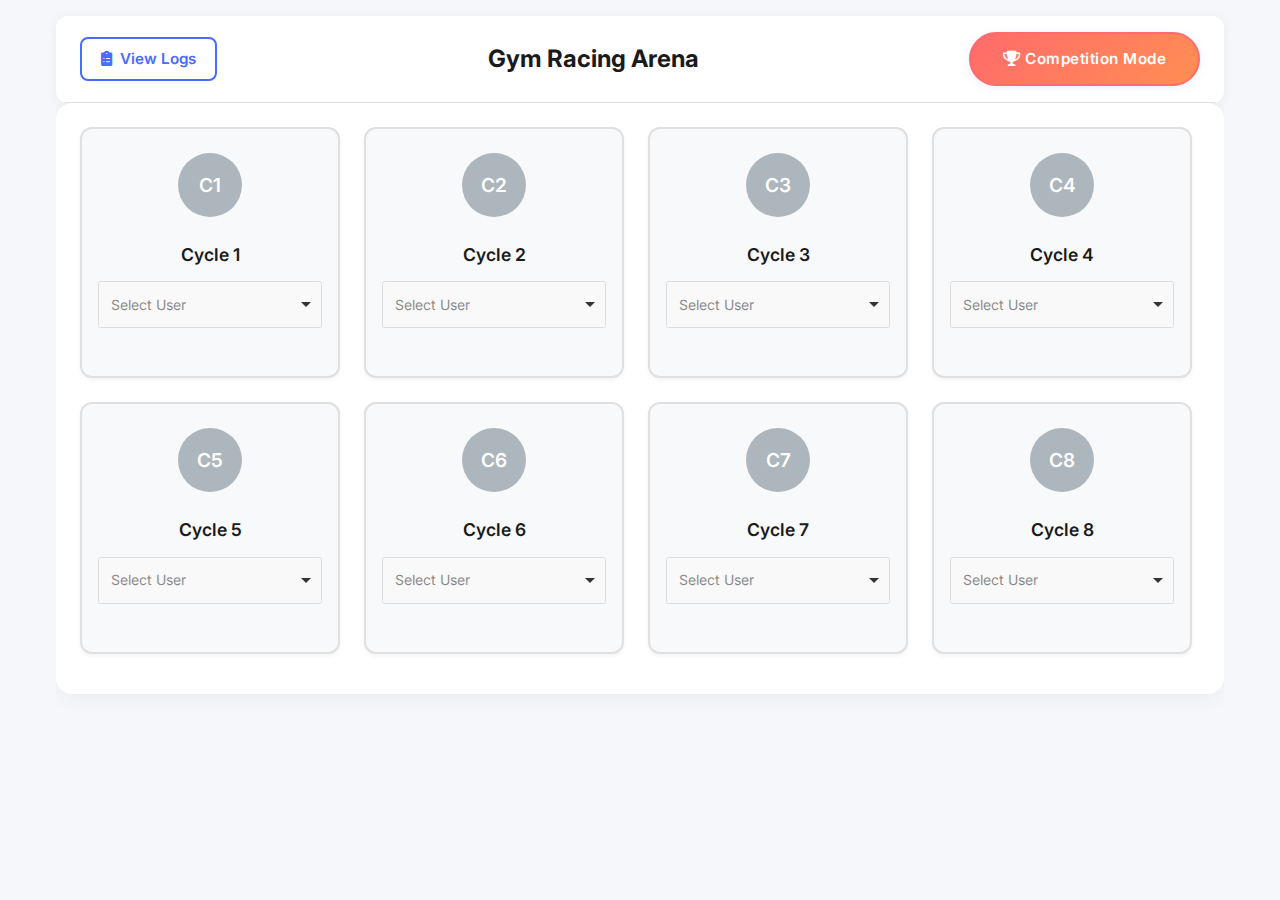
<file: templates/index.html>
<!DOCTYPE html>
<html lang="en">
<head>
  <meta charset="UTF-8" />
  <meta name="viewport" content="width=device-width, initial-scale=1.0"/>
  <title>Gym Racing Arena</title>
  <link rel="stylesheet" href="/static/css/index.css" />
  <link href="https://fonts.googleapis.com/css2?family=Inter:wght@400;500;600;700&display=swap" rel="stylesheet"/>
  <link rel="stylesheet" href="https://cdnjs.cloudflare.com/ajax/libs/font-awesome/6.0.0/css/all.min.css" />
  <link rel="stylesheet" href="/static/css/choices.min.css">
  <script src="/static/js/choices.min.js" defer></script>
  <style>
    /* Quick flex to get everything on one line */
    .header-top {
      display: flex;
      align-items: center;
      justify-content: space-between;
    }
    .header-actions a {
      margin-left: 1rem;
    }
    /* You can remove any .cycles-toolbar-edge or .cycle-title rules, since that section is gone */
  </style>
</head>
<body>
  <div class="container">
<header class="header">
  <div class="header-top">
    <a href="#" class="log-button" onclick="handleLogAccess(event)">
      <i class="fas fa-clipboard-list"></i>
      View Logs
    </a>

    <h1>Gym Racing Arena</h1>

    <a href="#" class="mode-btn competition" onclick="openCompetitionModal()">
      <i class="fas fa-trophy"></i>
      Competition Mode
    </a>
  </div>
</header>


    <main class="main-content">
      <!-- “Available Cycles” toolbar removed entirely -->

      <div class="cycles-container">
        <div class="cycles-grid" id="cyclesContainer">
          <!-- Cycle cards will be inserted here dynamically -->
        </div>
      </div>

      <!-- Competition Mode Confirmation Modal -->
<div id="competitionModal" class="popup">
  <div class="popup-content">
    <button class="close-btn" onclick="closeCompetitionModal()">×</button>
    <h3>Switch to Competition Mode?</h3>
    <p>This will stop all ongoing races. Are you sure?</p>

    <div class="modal-actions">
 <button class="save-btn" onclick="confirmCompetitionMode()">Yes, Switch</button>
            <button class="save-btn" onclick="closeCompetitionModal()">Cancel</button>
          
    </div>
  </div>
</div>

      <!-- Register New User Modal -->
      <div id="registerPopup" class="popup">
        <div class="popup-content">
          <span class="close-btn" onclick="closeRegisterPopup()">&times;</span>
          <h3>Register New User</h3>
          <div class="form-group">
            <input type="text" id="userName" placeholder="Enter your name" class="form-input" required />
          </div>
          <button id="saveUser" class="save-btn">Save User</button>
        </div>
      </div>
    </main>
  </div>

  <!-- Password Modal -->
  <div id="passwordModal" class="popup">
    <div class="popup-content">
      <span class="close-btn" onclick="closePasswordModal()">&times;</span>
      <h3>Enter Password to View Logs</h3>
      <div class="form-group">
        <input type="password" id="logPassword" class="form-input" placeholder="Enter password" />
      </div>
      <button onclick="verifyPassword()" class="save-btn">Submit</button>
    </div>
  </div>

  <script src="/static/js/script.js"></script>
</body>
</html>
</file>
<file: static/css/index.css>
/* Variables */
:root {
    --primary: #4a6bff;
    --primary-light: #eef1ff;
    --text: #1a1a1a;
    --text-light: #666;
    --bg: #f8f9fa;
    --border: #e0e0e0;
    --success: #4caf50;
    --error: #f44336;
    --white: #ffffff;
}

/* Reset and base styles */
* {
    margin: 0;
    padding: 0;
    box-sizing: border-box;
}

:root {
    --primary: #4a6bff;
    --primary-light: #eef1ff;
    --text: #1a1a1a;
    --text-light: #666;
    --bg: #f8f9fa;
    --border: #e0e0e0;
    --success: #4caf50;
    --error: #f44336;
    --white: #ffffff;
}

.mode-selector {
    display: flex;
    justify-content: center;
    gap: 1.5rem;
    margin: 1.5rem 0;
}

.log-button {
    display: flex;
    align-items: center;
    gap: 8px;
    padding: 0.5rem 1rem;
    background-color: var(--primary);
    color: var(--white);
    text-decoration: none;
    border-radius: 20px;
    font-weight: 500;
    transition: all 0.3s ease;
    z-index: 10;
}

.log-button:hover {
    background-color: #3a5ae8;
    transform: translateY(-1px);
    box-shadow: 0 2px 8px rgba(0, 0, 0, 0.1);
}

.log-text {
    white-space: nowrap;
}

body {
    font-family: 'Inter', sans-serif;
    background-color: #f5f7fa;
    color: var(--text);
    line-height: 1.6;
    min-height: 100vh;
    overflow-x: hidden;
    overflow-y: auto;
    margin: 0;
    padding: 0;
    overflow: hidden;
    display: flex;
    flex-direction: column;
}

.container {
    max-width: 1200px;
    margin: 0 auto;
    width: 100%;
    min-height: 100vh;
    display: flex;
    flex-direction: column;
    padding: 1rem;
    box-sizing: border-box;
}

/* Header */
.header {
    position: relative;
    background: var(--white);
    border-radius: 12px;
    box-shadow: 0 2px 12px rgba(0, 0, 0, 0.05);
    overflow: hidden;
    padding: 0;
}

.header-top {
    display: flex;
    justify-content: space-between;
    align-items: center;
    padding: 1rem 1.5rem;
    position: relative;
    border-bottom: 1px solid var(--border);
}

.header h1 {
    font-size: 1.5rem;
    color: var(--text);
    margin: 0;
    padding: 0;
    flex-grow: 1;
    text-align: center;
}

.mobile-menu-toggle {
    display: none;
    font-size: 1.5rem;
    cursor: pointer;
    color: var(--primary);
}

.header-actions {
    display: flex;
    justify-content: center;
    align-items: center;
    background: #f8f9ff;
    padding: 1rem;
    border-top: 1px solid rgba(0, 0, 0, 0.05);
    transition: all 0.3s ease;
}

.mode-selector {
    width: 100%;
    max-width: 800px;
    margin: 0 auto;
}

.mode-buttons {
    display: flex;
    justify-content: center;
    align-items: center;
    gap: 1rem;
    flex-wrap: wrap;
}

.mode-btn, .log-button {
    display: inline-flex;
    align-items: center;
    gap: 0.5rem;
    padding: 0.8rem 1.5rem;
    border: none;
    border-radius: 8px;
    font-weight: 600;
    font-size: 0.95rem;
    cursor: pointer;
    transition: all 0.3s ease;
    text-decoration: none;
    white-space: nowrap;
}

.mode-btn {
    background: var(--white);
    color: var(--primary);
    border: 2px solid var(--primary);
}

.mode-btn:hover {
    background: var(--primary-light);
    transform: translateY(-2px);
    box-shadow: 0 4px 8px rgba(0, 0, 0, 0.1);
}

.mode-btn:active {
    transform: translateY(0);
}

.mode-btn.active {
    background: linear-gradient(135deg, var(--primary), #6a5acd);
    color: white;
    border-color: transparent;
    box-shadow: 0 4px 12px rgba(74, 107, 255, 0.3);
}

.mode-btn.competition {
    background: linear-gradient(135deg, #ff6b6b, #ff8e53);
    color: white;
    border-color: transparent;
}

.mode-btn.competition:hover {
    background: linear-gradient(135deg, #ff5252, #ff7e5f);
    box-shadow: 0 4px 12px rgba(255, 107, 107, 0.3);
}

.log-button {
    background: var(--white);
    color: var(--primary);
    border: 2px solid var(--primary);
    padding: 0.5rem 1.2rem;
}

.log-button:hover {
    background: var(--primary-light);
    transform: translateY(-2px);
}

.log-button:active {
    transform: translateY(0);
}

/* Responsive adjustments */
@media (max-width: 992px) {
    .header-top {
        padding: 0.75rem 1rem;
    }
    
    .header h1 {
        font-size: 1.25rem;
    }
    
    .log-text {
        display: none;
    }
    
    .log-button {
        padding: 0.5rem;
        border-radius: 50%;
        width: 40px;
        height: 40px;
        justify-content: center;
    }
    
    .log-button i {
        margin: 0;
    }
}

@media (max-width: 768px) {
    .header-actions {
        position: absolute;
        top: 100%;
        left: 0;
        right: 0;
        background: var(--white);
        box-shadow: 0 4px 12px rgba(0, 0, 0, 0.1);
        padding: 1rem;
        opacity: 0;
        visibility: hidden;
        transform: translateY(-10px);
        transition: all 0.3s ease;
        z-index: 100;
    }
    
    .header-actions.visible {
        opacity: 1;
        visibility: visible;
        transform: translateY(0);
    }
    
    .mode-buttons {
        flex-direction: column;
        width: 100%;
        gap: 0.75rem;
    }
    
    .mode-btn {
        width: 100%;
        justify-content: center;
        padding: 0.75rem 1rem;
    }
    
    .mobile-menu-toggle {
        display: block;
    }
    
    .container {
        padding: 0.5rem;
    }
    
    .header-actions {
        padding: 1rem;
    }
}

.subtitle {
    color: var(--text-light);
    font-size: 1.1rem;
    margin-bottom: 1rem;
}

/* Mode Selector */
.mode-selector {
    display: flex;
    justify-content: center;
    gap: 1.5rem;
    margin: 1.5rem 0;
}
.cycles-toolbar-edge {
  display: flex;
  justify-content: space-between;
  align-items: center;
  padding: 0 2rem;
  margin: 1.5rem 0;
  flex-wrap: nowrap;
}

.cycles-toolbar-edge .cycle-title {
  flex-grow: 1;
  text-align: center;
  font-size: 1.6rem;
  font-weight: 600;
  margin: 0;
}

.cycles-toolbar-edge .log-button,
.cycles-toolbar-edge .competition {
  white-space: nowrap;
  font-size: 1rem;
  padding: 0.6rem 1.2rem;
  border-radius: 8px;
  font-weight: 600;
}

.cycles-toolbar-edge .log-button {
  background: var(--white);
  border: 2px solid var(--primary);
  color: var(--primary);
  text-decoration: none;
}

.cycles-toolbar-edge .log-button:hover {
  background: var(--primary-light);
}

.cycles-toolbar-edge .competition {
  background: linear-gradient(135deg, #ff6b6b, #ff8e53);
  color: white;
  border: none;
  text-decoration: none;
}

.cycles-toolbar-edge .competition:hover {
  background: linear-gradient(135deg, #ff5252, #ff7e5f);
}

.mode-btn {
    padding: 0.8rem 2rem;
    border: 2px solid var(--primary);
    border-radius: 30px;
    background-color: transparent;
    color: var(--primary);
    cursor: pointer;
    font-weight: 600;
    font-size: 0.95rem;
    letter-spacing: 0.5px;
    transition: all 0.3s ease;
    text-decoration: none;
    display: inline-block;
    text-align: center;
    min-width: 140px;
    box-shadow: 0 2px 8px rgba(74, 107, 255, 0.1);
}

.mode-btn:hover {
    transform: translateY(-2px);
    box-shadow: 0 4px 12px rgba(74, 107, 255, 0.2);
}

.mode-btn:active {
    transform: translateY(0);
}

.mode-btn.active {
    background-color: var(--primary);
    color: white;
    border-color: var(--primary);
}

.mode-btn.competition {
    background-color: #ff6b6b;
    border-color: #ff6b6b;
    color: white;
}

.mode-btn.competition:hover {
    background-color: #ff5252;
    border-color: #ff5252;
    box-shadow: 0 4px 12px rgba(255, 107, 107, 0.3);
}

.mode-btn.competition.active {
    background-color: #ff5252;
    border-color: #ff5252;
}

.main-content {
  overflow-y: auto;
  flex: 1;
}

.cycles-toolbar-edge {
  margin-top: 1.5rem;
}
/* Cycles Container */
.cycles-container {
    background: var(--white);
    border-radius: 16px;
    padding: 1.5rem;
    box-shadow: 0 4px 20px rgba(0, 0, 0, 0.05);
    margin-bottom: 1rem;
    flex: 1;
    display: flex;
    flex-direction: column;
}

.cycles-container h2 {
    text-align: center;
    margin-bottom: 1.5rem;
    color: var(--text);
}

.cycles-grid {
    display: grid;
    grid-template-columns: repeat(auto-fill, minmax(220px, 1fr));
    gap: 1.5rem;
    overflow-y: auto;
    max-height: calc(100vh - 200px);
    padding-right: 0.5rem;
    margin-bottom: 1rem;
    overflow: visible !important;
    position: relative;
    z-index: 0;
}

/* Custom scrollbar */
.cycles-grid::-webkit-scrollbar {
    width: 8px;
}

.cycles-grid::-webkit-scrollbar-track {
    background: #f1f1f1;
    border-radius: 4px;
}

.cycles-grid::-webkit-scrollbar-thumb {
    background: #888;
    border-radius: 4px;
}

.cycles-grid::-webkit-scrollbar-thumb:hover {
    background: #666;
}

/* Cycle Card */
.cycle-card {
    display: flex;
    flex-direction: column;
    align-items: center;
    padding: 1.5rem 1rem;
    border-radius: 12px;
    background-color: var(--bg);
    border: 2px solid var(--border);
    transition: all 0.3s ease;
    box-shadow: 0 2px 4px rgba(0, 0, 0, 0.05);
    position: relative;
    overflow: visible !important;
    
}


.choices {
  position: relative;
  z-index: 10000;
}


.cycles-grid, .cycles-container {
  overflow: visible !important;
  position: relative;
}

.choices__list--dropdown {
  position: absolute !important;
  z-index: 9999  !important;
  background: white;
  border: 1px solid #ccc;
  box-shadow: 0 4px 12px rgba(0, 0, 0, 0.15);
  overflow-y: auto;
  max-height: 200px; /* optional for scroll */
}


.cycles-grid {
  overflow: visible !important;
  position: relative;
  z-index: 0;
}


.cycles-grid {
  overflow: visible !important;
}

.cycle-card.selected {
    background-color: var(--white);
    border-color: var(--primary);
    box-shadow: 0 4px 12px rgba(74, 107, 255, 0.15);
    transform: translateY(-2px);
    
}

.cycle-avatar {
    width: 64px;
    height: 64px;
    border-radius: 50%;
    background-color: #adb5bd;
    color: var(--white);
    display: flex;
    align-items: center;
    justify-content: center;
    font-weight: 600;
    font-size: 1.2rem;
    margin-bottom: 0.75rem;
    transition: background-color 0.3s ease;
}

.cycle-card.selected .cycle-avatar {
    background-color: var(--primary);
}

.cycle-name {
    font-weight: 600;
    margin: 0.75rem 0 0.25rem;
    font-size: 1.1rem;
    color: var(--text);
}

.cycle-stats {
    display: flex;
    align-items: center;
    font-size: 0.9rem;
    color: var(--text-light);
    margin-bottom: 0.75rem;
    font-weight: 500;
}

.dot {
    width: 8px;
    height: 8px;
    border-radius: 50%;
    display: inline-block;
    margin-right: 4px;
}

.dot.green {
    background-color: var(--success);
}

.dot.red {
    background-color: var(--error);
}

/* User Selection Dropdown */
/* Cycle Controls */
.cycle-controls {
    width: 100%;
    display: flex;
    flex-direction: column;
    gap: 0.75rem;
    margin-top: 0.5rem;
}

.cycle-user-select {
    width: 100%;
    padding: 0.7rem 1rem;
    border: 2px solid var(--border);
    border-radius: 8px;
    font-size: 0.9rem;
    background-color: var(--white);
    cursor: pointer;
    transition: all 0.3s ease;
    appearance: none;
    -webkit-appearance: none;
    background-image: url("data:image/svg+xml;charset=US-ASCII,%3Csvg%20xmlns%3D%22http%3A%2F%2Fwww.w3.org%2F2000%2Fsvg%22%20width%3D%22292.4%22%20height%3D%22292.4%22%3E%3Cpath%20fill%3D%22%23333%22%20d%3D%22M287%2069.4a17.6%2017.6%200%200%200-13-5.4H18.4c-5%200-9.3%201.8-12.9%205.4A17.6%2017.6%200%200%200%200%2082.2c0%205%201.8%209.3%205.4%2012.9l128%20127.9c3.6%203.6%207.8%205.4%2012.8%205.4s9.2-1.8%2012.8-5.4L287%2095c3.5-3.5%205.4-7.8%205.4-12.8%200-5-1.9-9.2-5.5-12.8z%22%2F%3E%3C%2Fsvg%3E");
    background-repeat: no-repeat;
    background-position: right 0.7rem top 50%;
    background-size: 0.65rem auto;
}

/* Race Info */
.cycle-race-info{
  display: inline-flex;     /* stays on one line */
  flex-wrap: nowrap;
  gap: 8px;
  white-space: nowrap;      /* prevent wrapping */
}

.cycle-race-info .race-duration,
.cycle-race-info .energy-generated{
  display: inline;          /* just in case something set them to block */
  white-space: nowrap;
}

.race-duration,
.energy-generated {
    display: flex;
    align-items: center;
    gap: 0.3rem;
}

.race-duration::before {
    content: '⏱️';
    font-size: 1rem;
}

.energy-generated::before {
    content: '⚡';
    font-size: 1rem;
}

/* Start/Stop Buttons */
.start-btn,
.stop-btn {
    width: 100%;
    padding: 0.7rem 1rem;
    border: none;
    border-radius: 8px;
    font-size: 0.95rem;
    font-weight: 600;
    cursor: pointer;
    transition: all 0.3s ease;
    display: none; /* Hidden by default */
}

.start-btn {
    background-color: var(--primary);
    color: white;
}

.start-btn:hover {
    background-color: #3a5ae8;
    transform: translateY(-2px);
    box-shadow: 0 4px 12px rgba(74, 107, 255, 0.2);
}

.start-btn:active {
    transform: translateY(0);
}

.stop-btn {
    background-color: #ff4d4f;
    color: white;
}

.stop-btn:hover {
    background-color: #ff7875;
    transform: translateY(-2px);
    box-shadow: 0 4px 12px rgba(255, 77, 79, 0.2);
}

.stop-btn:active {
    transform: translateY(0);
}

.cycle-card.selected .start-btn {
    display: block; /* Show when card is selected */
}

.cycle-card.selected .cycle-user-select {
    border-color: var(--primary);
    background-color: var(--primary-light);
    color: var(--primary);
}

/* Popup Styles */
.popup {
    display: none;
    position: fixed;
    top: 0;
    left: 0;
    right: 0;
    bottom: 0;
    background: rgba(0, 0, 0, 0.5);
    justify-content: center;
    align-items: center;
    z-index: 1000;
}

.popup-content {
    background: var(--white);
    padding: 2rem;
    border-radius: 12px;
    width: 90%;
    max-width: 400px;
    position: relative;
    box-shadow: 0 4px 20px rgba(0, 0, 0, 0.15);
}
.modal-actions{
  display:flex;
  justify-content:flex-end;   /* or center/space-between */
  gap:8px;                    /* “small minute” gap */
}

.save-btn.cancel{
  background:#ccc;
}

.close-btn {
    position: absolute;
    top: 1rem;
    right: 1rem;
    font-size: 1.5rem;
    cursor: pointer;
    background: none;
    border: none;
    color: var(--text-light);
    transition: color 0.3s ease;
}

.close-btn:hover {
    color: var(--text);
}

.form-group {
    margin: 1.5rem 0;
}

.form-input {
    width: 100%;
    padding: 0.8rem 1rem;
    border: 1px solid var(--border);
    border-radius: 8px;
    font-size: 1rem;
    transition: border-color 0.3s ease;
}

.form-input:focus {
    outline: none;
    border-color: var(--primary);
    box-shadow: 0 0 0 2px rgba(74, 107, 255, 0.2);
}

.save-btn {
    width: 100%;
    padding: 0.8rem;
    background: var(--primary);
    color: var(--white);
    border: none;
    border-radius: 8px;
    font-size: 1rem;
    font-weight: 600;
    cursor: pointer;
    transition: all 0.3s ease;
}

.save-btn:hover {
    background: #3a5bef;
    transform: translateY(-1px);
}

.save-btn:active {
    transform: translateY(0);
}

/* Notification */
.notification {
    position: fixed;
    bottom: 20px;
    left: 50%;
    transform: translateX(-50%) translateY(100px);
    background: var(--primary);
    color: var(--white);
    padding: 12px 24px;
    border-radius: 30px;
    box-shadow: 0 4px 12px rgba(0, 0, 0, 0.15);
    transition: transform 0.3s ease;
    z-index: 1000;
    font-weight: 500;
}

.notification.show {
    transform: translateX(-50%) translateY(0);
}
</file>
<file: static/css/choices.min.css>
.choices{position:relative;overflow:hidden;margin-bottom:24px;font-size:16px}.choices:focus{outline:0}.choices:last-child{margin-bottom:0}.choices.is-open{overflow:visible}.choices.is-disabled .choices__inner,.choices.is-disabled .choices__input{background-color:#eaeaea;cursor:not-allowed;-webkit-user-select:none;user-select:none}.choices.is-disabled .choices__item{cursor:not-allowed}.choices [hidden]{display:none!important}.choices[data-type*=select-one]{cursor:pointer}.choices[data-type*=select-one] .choices__inner{padding-bottom:7.5px}.choices[data-type*=select-one] .choices__input{display:block;width:100%;padding:10px;border-bottom:1px solid #ddd;background-color:#fff;margin:0}.choices[data-type*=select-one] .choices__button{background-image:url([data-uri]);padding:0;background-size:8px;position:absolute;top:50%;right:0;margin-top:-10px;margin-right:25px;height:20px;width:20px;border-radius:10em;opacity:.25}.choices[data-type*=select-one] .choices__button:focus,.choices[data-type*=select-one] .choices__button:hover{opacity:1}.choices[data-type*=select-one] .choices__button:focus{box-shadow:0 0 0 2px #005f75}.choices[data-type*=select-one] .choices__item[data-placeholder] .choices__button{display:none}.choices[data-type*=select-one]::after{content:"";height:0;width:0;border-style:solid;border-color:#333 transparent transparent;border-width:5px;position:absolute;right:11.5px;top:50%;margin-top:-2.5px;pointer-events:none}.choices[data-type*=select-one].is-open::after{border-color:transparent transparent #333;margin-top:-7.5px}.choices[data-type*=select-one][dir=rtl]::after{left:11.5px;right:auto}.choices[data-type*=select-one][dir=rtl] .choices__button{right:auto;left:0;margin-left:25px;margin-right:0}.choices[data-type*=select-multiple] .choices__inner,.choices[data-type*=text] .choices__inner{cursor:text}.choices[data-type*=select-multiple] .choices__button,.choices[data-type*=text] .choices__button{position:relative;display:inline-block;margin:0-4px 0 8px;padding-left:16px;border-left:1px solid #003642;background-image:url([data-uri]);background-size:8px;width:8px;line-height:1;opacity:.75;border-radius:0}.choices[data-type*=select-multiple] .choices__button:focus,.choices[data-type*=select-multiple] .choices__button:hover,.choices[data-type*=text] .choices__button:focus,.choices[data-type*=text] .choices__button:hover{opacity:1}.choices__inner{display:inline-block;vertical-align:top;width:100%;background-color:#f9f9f9;padding:7.5px 7.5px 3.75px;border:1px solid #ddd;border-radius:2.5px;font-size:14px;min-height:44px;overflow:hidden}.is-focused .choices__inner,.is-open .choices__inner{border-color:#b7b7b7}.is-open .choices__inner{border-radius:2.5px 2.5px 0 0}.is-flipped.is-open .choices__inner{border-radius:0 0 2.5px 2.5px}.choices__list{margin:0;padding-left:0;list-style:none}.choices__list--single{display:inline-block;padding:4px 16px 4px 4px;width:100%}[dir=rtl] .choices__list--single{padding-right:4px;padding-left:16px}.choices__list--single .choices__item{width:100%}.choices__list--multiple{display:inline}.choices__list--multiple .choices__item{display:inline-block;vertical-align:middle;border-radius:20px;padding:4px 10px;font-size:12px;font-weight:500;margin-right:3.75px;margin-bottom:3.75px;background-color:#005f75;border:1px solid #004a5c;color:#fff;word-break:break-all;box-sizing:border-box}.choices__list--multiple .choices__item[data-deletable]{padding-right:5px}[dir=rtl] .choices__list--multiple .choices__item{margin-right:0;margin-left:3.75px}.choices__list--multiple .choices__item.is-highlighted{background-color:#004a5c;border:1px solid #003642}.is-disabled .choices__list--multiple .choices__item{background-color:#aaa;border:1px solid #919191}.choices__list--dropdown,.choices__list[aria-expanded]{display:none;z-index:1;position:absolute;width:100%;background-color:#fff;border:1px solid #ddd;top:100%;margin-top:-1px;border-bottom-left-radius:2.5px;border-bottom-right-radius:2.5px;overflow:hidden;word-break:break-all}.is-active.choices__list--dropdown,.is-active.choices__list[aria-expanded]{display:block}.is-open .choices__list--dropdown,.is-open .choices__list[aria-expanded]{border-color:#b7b7b7}.is-flipped .choices__list--dropdown,.is-flipped .choices__list[aria-expanded]{top:auto;bottom:100%;margin-top:0;margin-bottom:-1px;border-radius:.25rem .25rem 0 0}.choices__list--dropdown .choices__list,.choices__list[aria-expanded] .choices__list{position:relative;max-height:300px;overflow:auto;-webkit-overflow-scrolling:touch;will-change:scroll-position}.choices__list--dropdown .choices__item,.choices__list[aria-expanded] .choices__item{position:relative;padding:10px;font-size:14px}[dir=rtl] .choices__list--dropdown .choices__item,[dir=rtl] .choices__list[aria-expanded] .choices__item{text-align:right}@media (min-width:640px){.choices__list--dropdown .choices__item--selectable[data-select-text],.choices__list[aria-expanded] .choices__item--selectable[data-select-text]{padding-right:100px}.choices__list--dropdown .choices__item--selectable[data-select-text]::after,.choices__list[aria-expanded] .choices__item--selectable[data-select-text]::after{content:attr(data-select-text);font-size:12px;opacity:0;position:absolute;right:10px;top:50%;transform:translateY(-50%)}[dir=rtl] .choices__list--dropdown .choices__item--selectable[data-select-text],[dir=rtl] .choices__list[aria-expanded] .choices__item--selectable[data-select-text]{text-align:right;padding-left:100px;padding-right:10px}[dir=rtl] .choices__list--dropdown .choices__item--selectable[data-select-text]::after,[dir=rtl] .choices__list[aria-expanded] .choices__item--selectable[data-select-text]::after{right:auto;left:10px}}.choices__list--dropdown .choices__item--selectable.is-highlighted,.choices__list[aria-expanded] .choices__item--selectable.is-highlighted{background-color:#f2f2f2}.choices__list--dropdown .choices__item--selectable.is-highlighted::after,.choices__list[aria-expanded] .choices__item--selectable.is-highlighted::after{opacity:.5}.choices__item{cursor:default}.choices__item--selectable{cursor:pointer}.choices__item--disabled{cursor:not-allowed;-webkit-user-select:none;user-select:none;opacity:.5}.choices__heading{font-weight:600;font-size:12px;padding:10px;border-bottom:1px solid #f7f7f7;color:gray}.choices__button{text-indent:-9999px;appearance:none;border:0;background-color:transparent;background-repeat:no-repeat;background-position:center;cursor:pointer}.choices__button:focus,.choices__input:focus{outline:0}.choices__input{display:inline-block;vertical-align:baseline;background-color:#f9f9f9;font-size:14px;margin-bottom:5px;border:0;border-radius:0;max-width:100%;padding:4px 0 4px 2px}.choices__input::-webkit-search-cancel-button,.choices__input::-webkit-search-decoration,.choices__input::-webkit-search-results-button,.choices__input::-webkit-search-results-decoration{display:none}.choices__input::-ms-clear,.choices__input::-ms-reveal{display:none;width:0;height:0}[dir=rtl] .choices__input{padding-right:2px;padding-left:0}.choices__placeholder{opacity:.5}
</file>
